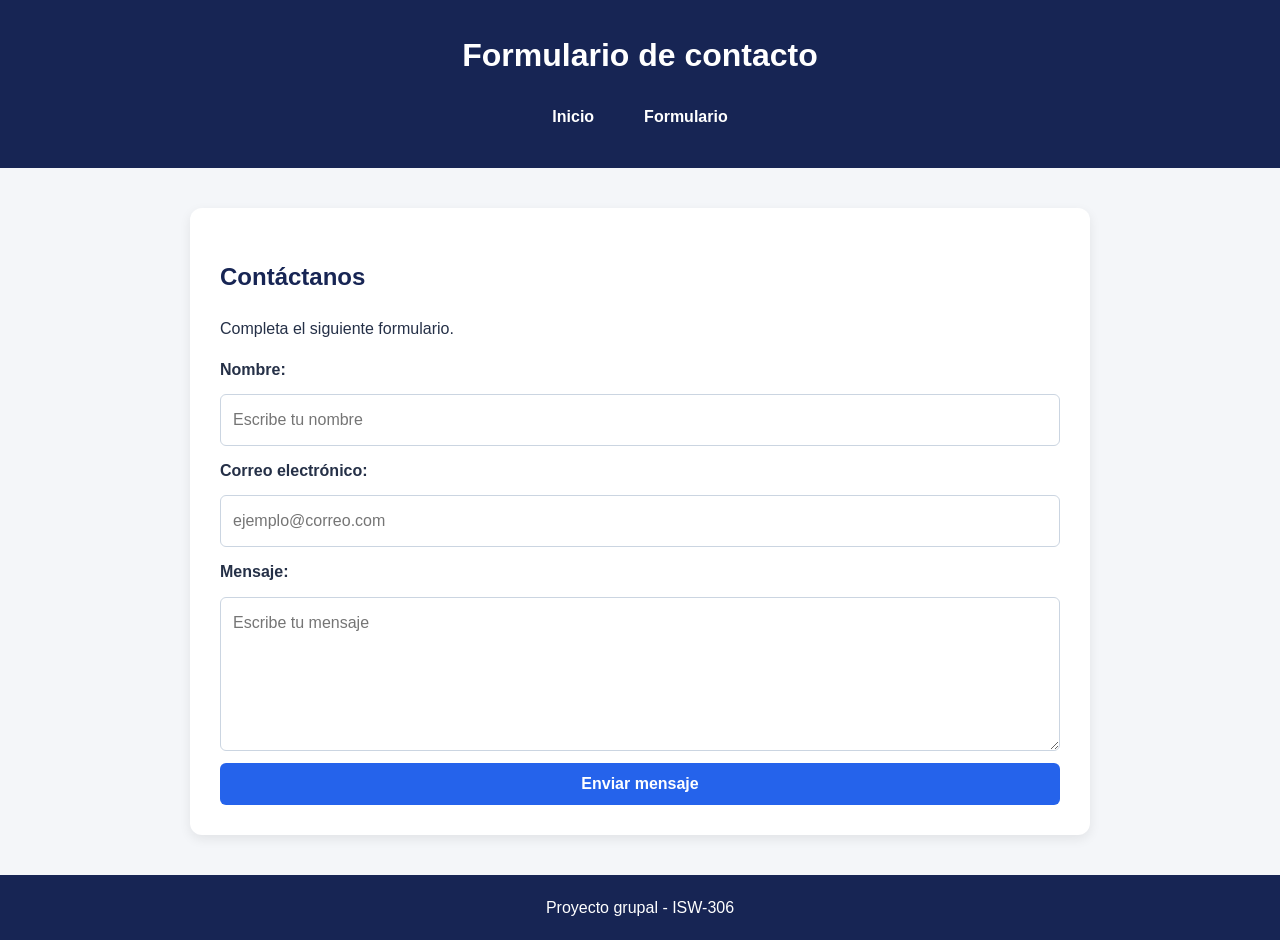
<file: formulario.html>
<!DOCTYPE html>
<html lang="es">
<head>
    <meta charset="UTF-8">
    <meta name="viewport" content="width=device-width, initial-scale=1.0">
    <title>Proyecto Web - Formulario</title>
    <link rel="stylesheet" href="styles.css">
    <link rel="icon" type="image/png" href="iconoss.png">
</head>
<body>

    <header>
        <h1>Formulario de contacto</h1>

        <nav>
            <a href="index.html">Inicio</a>
            <a href="formulario.html">Formulario</a>
        </nav>
    </header>

    <main>
        <h2>Contáctanos</h2>

        <p>Completa el siguiente formulario.</p>

        <form>
            <label for="nombre">Nombre:</label>
            <input type="text" id="nombre" name="nombre"
                   placeholder="Escribe tu nombre">

            <label for="correo">Correo electrónico:</label>
            <input type="email" id="correo" name="correo"
                   placeholder="ejemplo@correo.com">

            <label for="mensaje">Mensaje:</label>
            <textarea id="mensaje" name="mensaje"
                      rows="5"
                      placeholder="Escribe tu mensaje"></textarea>

            <button type="button">Enviar mensaje</button>
        </form>
    </main>

    <footer>
        <p>Proyecto grupal - ISW-306</p>
    </footer>

</body>
</html>
</file>
<file: styles.css>
/* ========================================
   PROYECTO WEB - ISW-306
   FASE 1: MAQUETACIÓN HTML Y CSS
   ======================================== */

/* 1. ESTILOS GENERALES */

* {
    box-sizing: border-box;
}

body {
    margin: 0;
    font-family: Arial, Helvetica, sans-serif;
    background-color: #f4f6f9;
    color: #253047;
    line-height: 1.6;
}

/* 2. ENCABEZADO */

header {
    background-color: #172554;
    color: white;
    padding: 30px 20px;
    text-align: center;
}

header h1 {
    margin: 0 0 15px;
}

/* 3. MENÚ DE NAVEGACIÓN */

nav {
    display: flex;
    justify-content: center;
    gap: 20px;
}

nav a {
    color: white;
    text-decoration: none;
    font-weight: bold;
    padding: 8px 15px;
    border-radius: 6px;
    transition: background-color 0.3s;
}

nav a:hover {
    background-color: #2563eb;
}

/* 4. CONTENIDO PRINCIPAL */

main {
    max-width: 900px;
    margin: 40px auto;
    padding: 30px;
    background-color: white;
    border-radius: 12px;
    box-shadow: 0 4px 12px rgba(0, 0, 0, 0.08);
}

h2 {
    color: #172554;
}

h3 {
    color: #334155;
}

p {
    margin-bottom: 15px;
}

ul {
    padding-left: 25px;
}

li {
    margin-bottom: 8px;
}

/* 5. IMÁGENES */

main img {
    display: block;
    max-width: 100%;
    height: auto;
    margin: 25px auto;
    border-radius: 8px;
}

/* 6. FORMULARIO */

form {
    display: flex;
    flex-direction: column;
    gap: 12px;
}

label {
    font-weight: bold;
}

input,
textarea {
    width: 100%;
    padding: 12px;
    border: 1px solid #cbd5e1;
    border-radius: 6px;
    font: inherit;
    background-color: white;
}

input:focus,
textarea:focus {
    outline: 2px solid #2563eb;
    border-color: #2563eb;
}

/* 7. BOTONES */

button {
    background-color: #2563eb;
    color: white;
    padding: 12px 20px;
    border: none;
    border-radius: 6px;
    cursor: pointer;
    font-size: 16px;
    font-weight: bold;
    transition: background-color 0.3s;
}

button:hover {
    background-color: #1d4ed8;
}

/* 8. PIE DE PÁGINA */

footer {
    background-color: #172554;
    color: white;
    text-align: center;
    padding: 20px;
    margin-top: 40px;
}

footer p {
    margin: 0;
}

/* ========================================
   SELECTORES EXIGIDOS POR EL PROFESOR
   ======================================== */

/* Selector de etiqueta: h2, header, nav, etc. */

/* Selector de clase */
.destacado {
    color: #2563eb;
    font-weight: bold;
}

/* Selector de ID */
#contenido-principal {
    min-height: 300px;
}

/* 9. DISEÑO RESPONSIVE */

@media (max-width: 600px) {

    header {
        padding: 20px 15px;
    }

    header h1 {
        font-size: 24px;
    }

    nav {
        flex-wrap: wrap;
        gap: 10px;
    }

    main {
        margin: 20px 12px;
        padding: 20px;
    }

    button {
        width: 100%;
    }

    footer {
        padding: 15px;
    }
}
</file>
